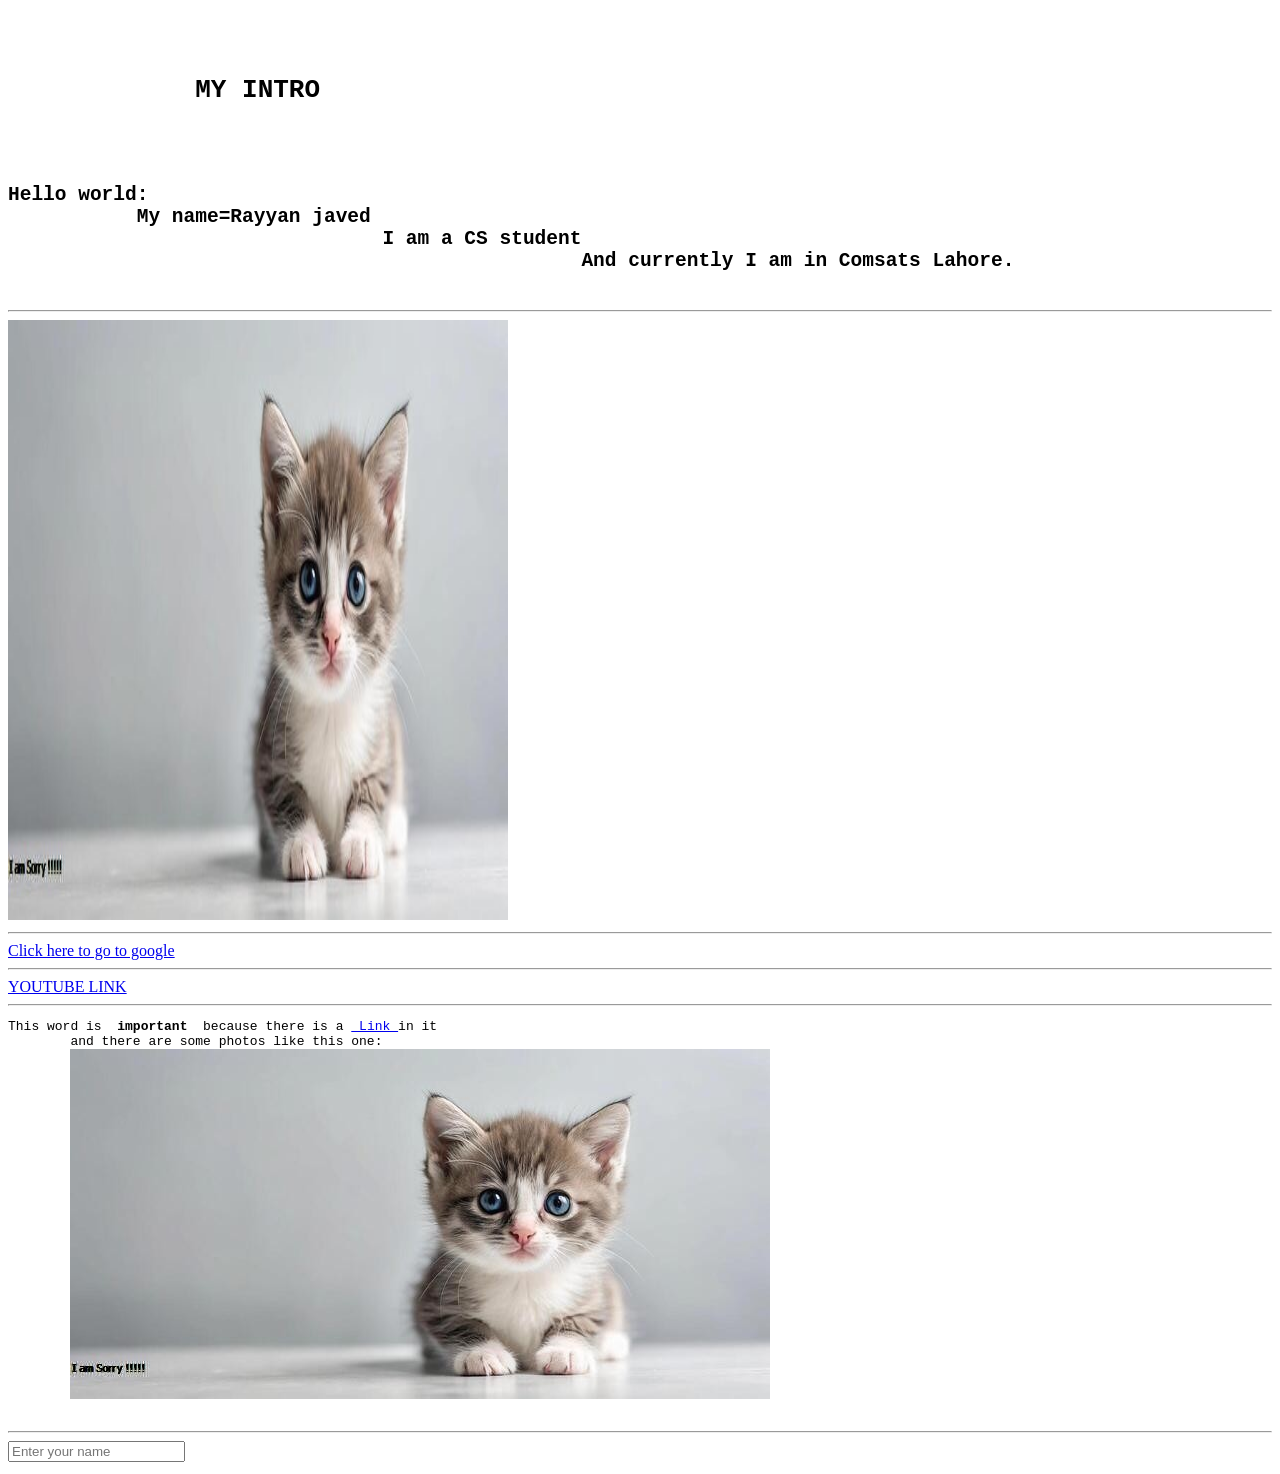
<file: pracice/resume/index.html>
<!DOCTYPE html>
<html lang="en">
<head>
    <meta charset="UTF-8">
    <meta name="viewport" content="width=device-width, initial-scale=1.0">
    <title>This is my first html file </title>
</head>
<body>
    <pre>
        <h1>
            MY INTRO
            </h1>
<h2>Hello world:
           My name=Rayyan javed 
                                I am a CS student
                                                 And currently I am in Comsats Lahore. 
        </pre>
    </h2>
        <br">
<hr>
        <img src="cat image.jpg" alt="cat image" width="500" height="600"/>
<hr>
        <a href="https://www.google.com/" target="_blank">Click here to go to google</a>
        <hr>

        <a href="https://www.youtube.com/" target="_blank"> YOUTUBE LINK</a>
        <hr>
        <pre>This word is <strong> important </strong> because there is a <a href="https://www.youtube.com/"> Link </a>in it 
        and there are some photos like this one: 
        <img src="cat image.jpg" alt="Photo"> 
    </pre>
       <hr>
       <input type="text" placeholder="Enter your name">

        <div id="myDiv">
     <header </div>

</body>
</html>
</file>
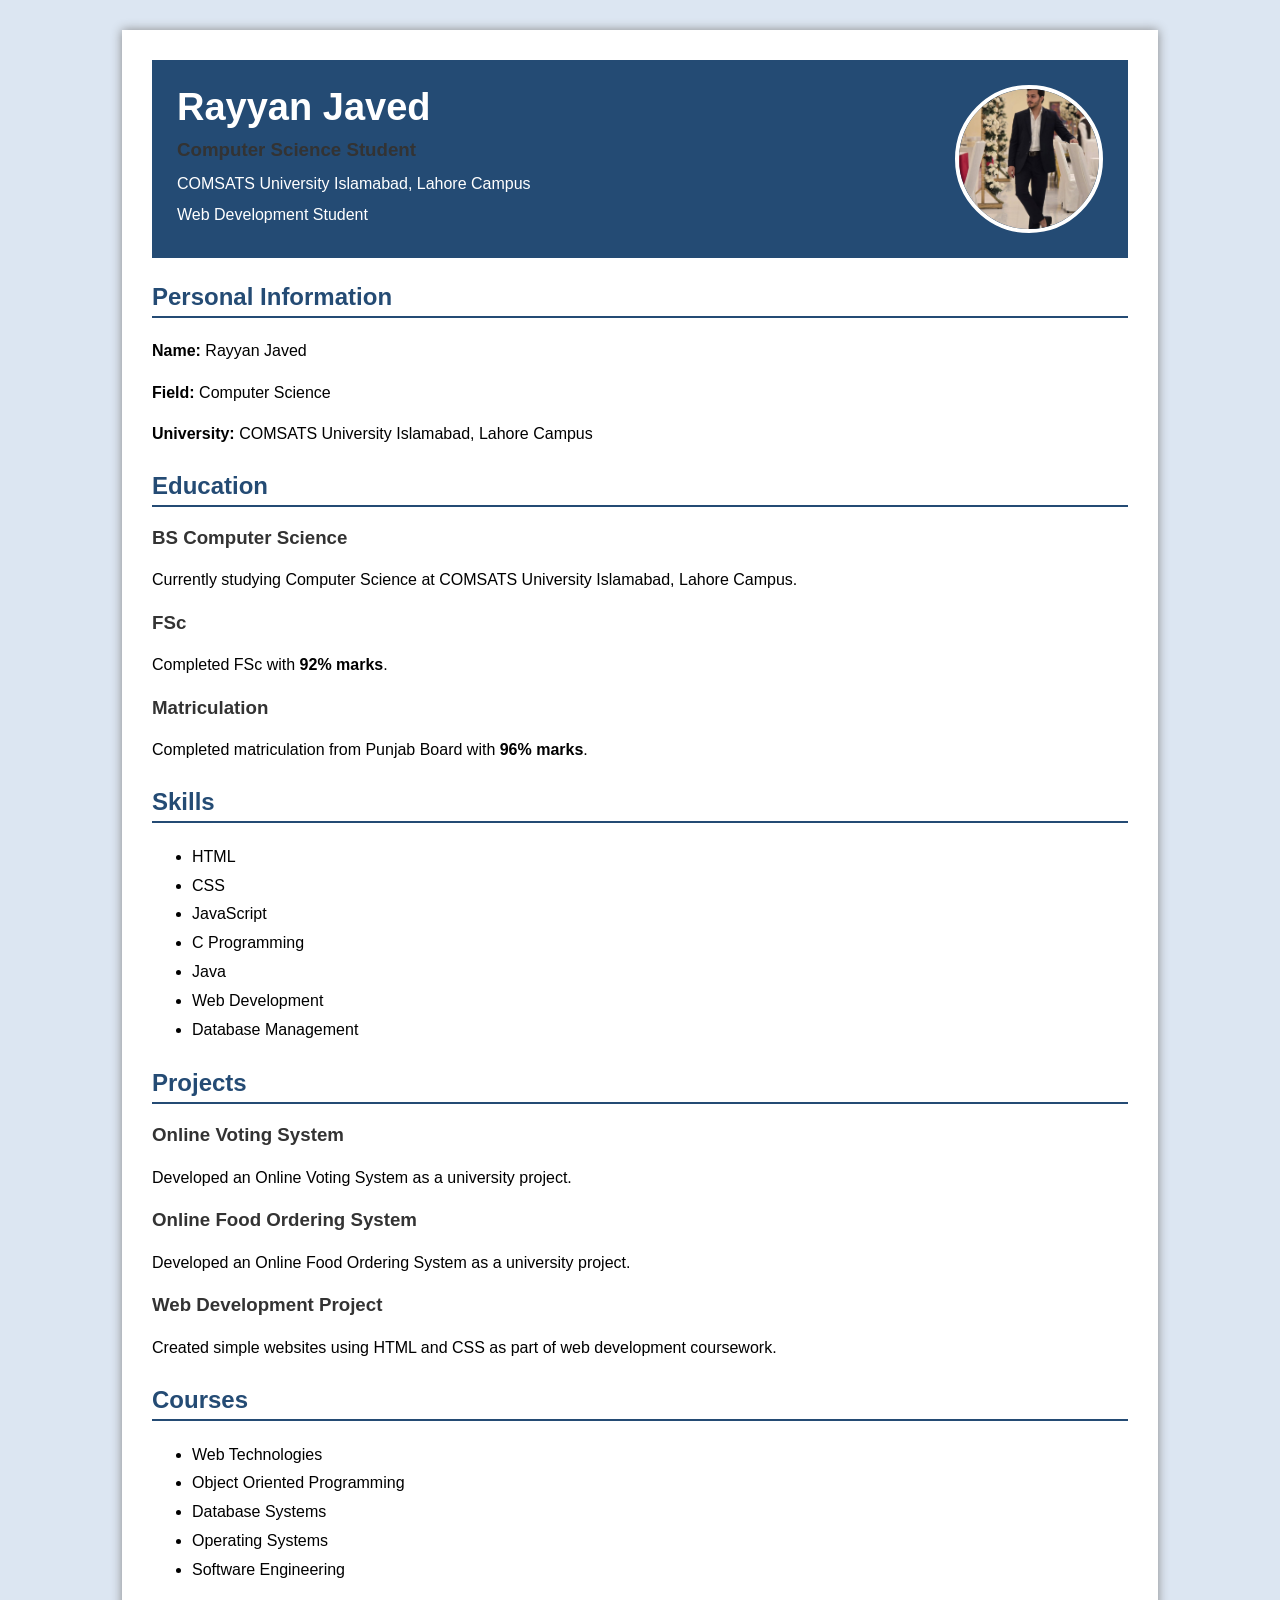
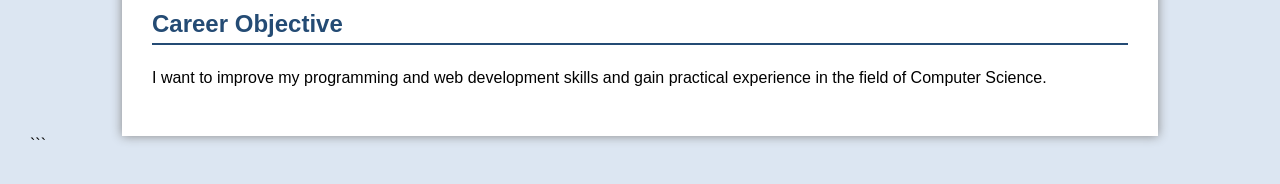
<file: assignment 1/cv.html>
<!DOCTYPE html>
<html lang="en">

<head>
    <meta charset="UTF-8">
    <meta name="viewport" content="width=device-width, initial-scale=1.0">
    <title>My CV</title>
    <link rel="stylesheet" href="style.css">



</head>

<body>

    <div class="cv">

        <div class="top">

            <div class="intro">
                <h1>Rayyan Javed</h1>
                <h3>Computer Science Student</h3>
                <p>COMSATS University Islamabad, Lahore Campus</p>
                <p>Web Development Student</p>
            </div>

            <img src="rayyan.jpeg" class="photo">

        </div>


        <div class="section">

            <h2>Personal Information</h2>

            <p><b>Name:</b> Rayyan Javed</p>
            <p><b>Field:</b> Computer Science</p>
            <p><b>University:</b> COMSATS University Islamabad, Lahore Campus</p>

        </div>


        <div class="section">

            <h2>Education</h2>

            <h3>BS Computer Science</h3>

            <p>
                Currently studying Computer Science at COMSATS University
                Islamabad, Lahore Campus.
            </p>

            <h3>FSc</h3>

            <p>
                Completed FSc with <b>92% marks</b>.
            </p>

            <h3>Matriculation</h3>

            <p>
                Completed matriculation from Punjab Board with
                <b>96% marks</b>.
            </p>

        </div>


        <div class="section">

            <h2>Skills</h2>

            <ul>
                <li>HTML</li>
                <li>CSS</li>
                <li>JavaScript</li>
                <li>C Programming</li>
                <li>Java</li>
                <li>Web Development</li>
                <li>Database Management</li>
            </ul>

        </div>


        <div class="section">

            <h2>Projects</h2>

            <h3>Online Voting System</h3>

            <p>
                Developed an Online Voting System as a university project.
            </p>

            <h3>Online Food Ordering System</h3>

            <p>
                Developed an Online Food Ordering System as a university project.
            </p>

            <h3>Web Development Project</h3>

            <p>
                Created simple websites using HTML and CSS as part of
                web development coursework.
            </p>

        </div>


        <div class="section">

            <h2>Courses</h2>

            <ul>
                <li>Web Technologies</li>
                <li>Object Oriented Programming</li>
                <li>Database Systems</li>
                <li>Operating Systems</li>
                <li>Software Engineering</li>
            </ul>

        </div>


        <div class="section">

            <h2>Career Objective</h2>

            <p>
                I want to improve my programming and web development skills
                and gain practical experience in the field of Computer Science.
            </p>

        </div>

    </div>

</body>

</html>
```
</file>
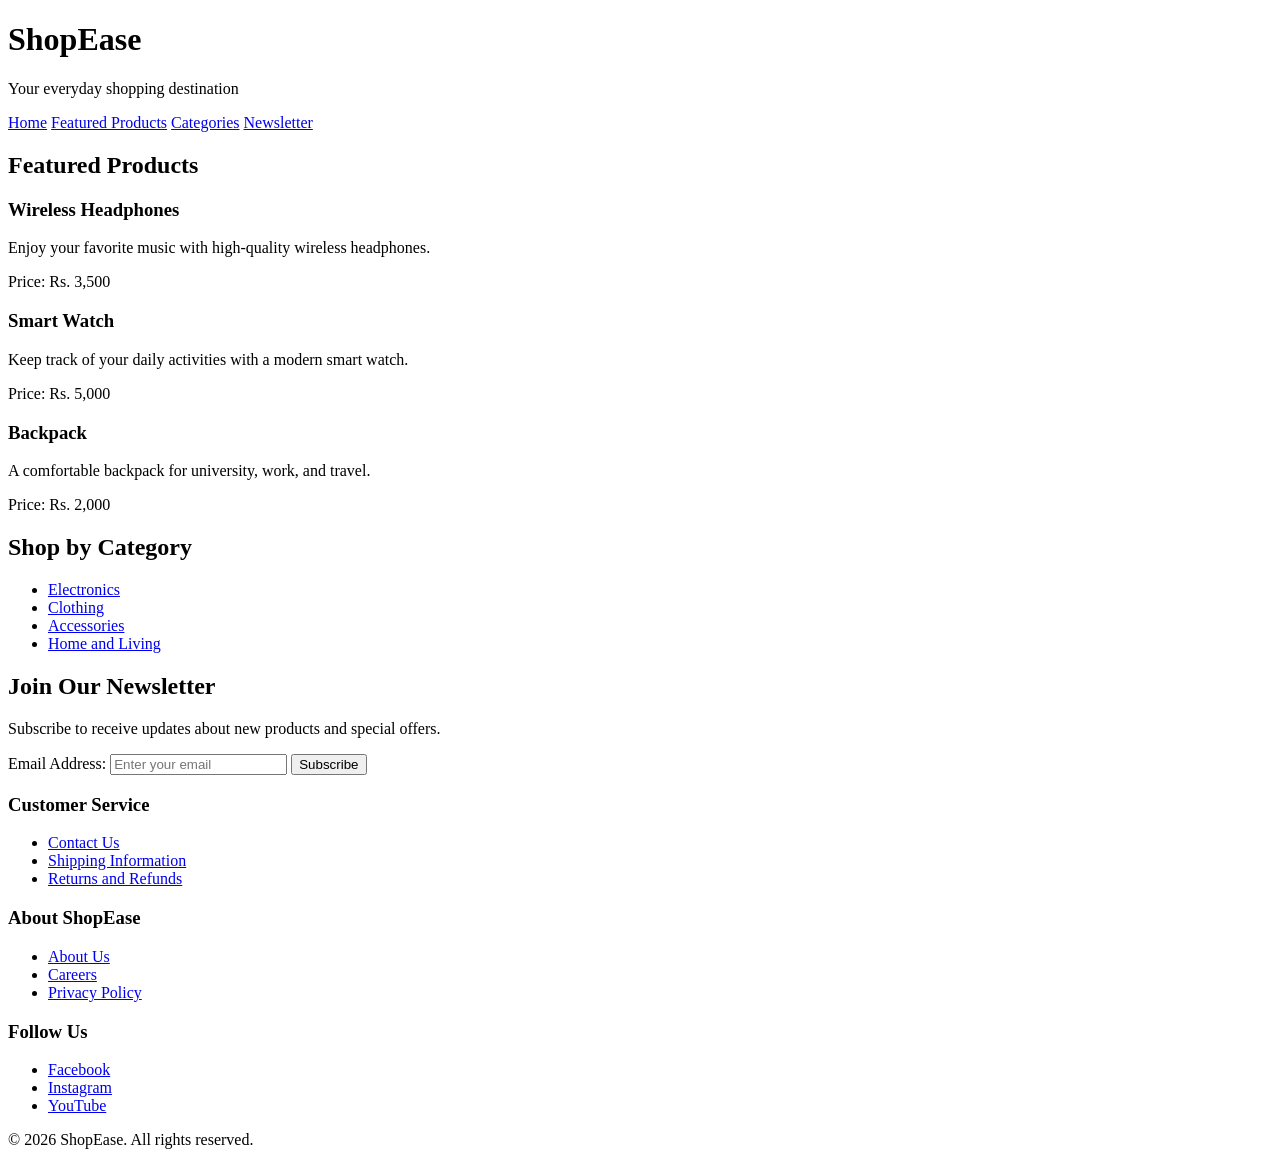
<file: lab 01/labtask1.html>
<!DOCTYPE html>
<html lang="en">
<head>
    <meta charset="UTF-8">
    <meta name="viewport" content="width=device-width, initial-scale=1.0">
    <title>ShopEase - Online Shopping</title>
</head>
<body>

    <header>
        <h1>ShopEase</h1>
        <p>Your everyday shopping destination</p>
    </header>

    <nav>
        <a href="index.html">Home</a>
        <a href="#featured-products">Featured Products</a>
        <a href="#categories">Categories</a>
        <a href="#newsletter">Newsletter</a>
    </nav>

    <main>
        <section id="featured-products">
            <h2>Featured Products</h2>

            <article>
                <h3>Wireless Headphones</h3>
                <p>Enjoy your favorite music with high-quality wireless headphones.</p>
                <p>Price: Rs. 3,500</p>
            </article>

            <article>
                <h3>Smart Watch</h3>
                <p>Keep track of your daily activities with a modern smart watch.</p>
                <p>Price: Rs. 5,000</p>
            </article>

            <article>
                <h3>Backpack</h3>
                <p>A comfortable backpack for university, work, and travel.</p>
                <p>Price: Rs. 2,000</p>
            </article>
        </section>

        <section id="categories">
            <h2>Shop by Category</h2>

            <ul>
                <li><a href="#electronics">Electronics</a></li>
                <li><a href="#clothing">Clothing</a></li>
                <li><a href="#accessories">Accessories</a></li>
                <li><a href="#home-living">Home and Living</a></li>
            </ul>
        </section>

        <section id="newsletter">
            <h2>Join Our Newsletter</h2>
            <p>Subscribe to receive updates about new products and special offers.</p>

            <form action="#" method="get">
                <label for="email">Email Address:</label>
                <input type="email" id="email" name="email" placeholder="Enter your email" required>
                <button type="submit">Subscribe</button>
            </form>
        </section>
    </main>

    <footer>
        <div>
            <h3>Customer Service</h3>
            <ul>
                <li><a href="#contact">Contact Us</a></li>
                <li><a href="#shipping">Shipping Information</a></li>
                <li><a href="#returns">Returns and Refunds</a></li>
            </ul>
        </div>

        <div>
            <h3>About ShopEase</h3>
            <ul>
                <li><a href="#about">About Us</a></li>
                <li><a href="#careers">Careers</a></li>
                <li><a href="#privacy">Privacy Policy</a></li>
            </ul>
        </div>

        <div>
            <h3>Follow Us</h3>
            <ul>
                <li><a href="#facebook">Facebook</a></li>
                <li><a href="#instagram">Instagram</a></li>
                <li><a href="#youtube">YouTube</a></li>
            </ul>
        </div>

        <p>&copy; 2026 ShopEase. All rights reserved.</p>
    </footer>

</body>
</html>
</file>
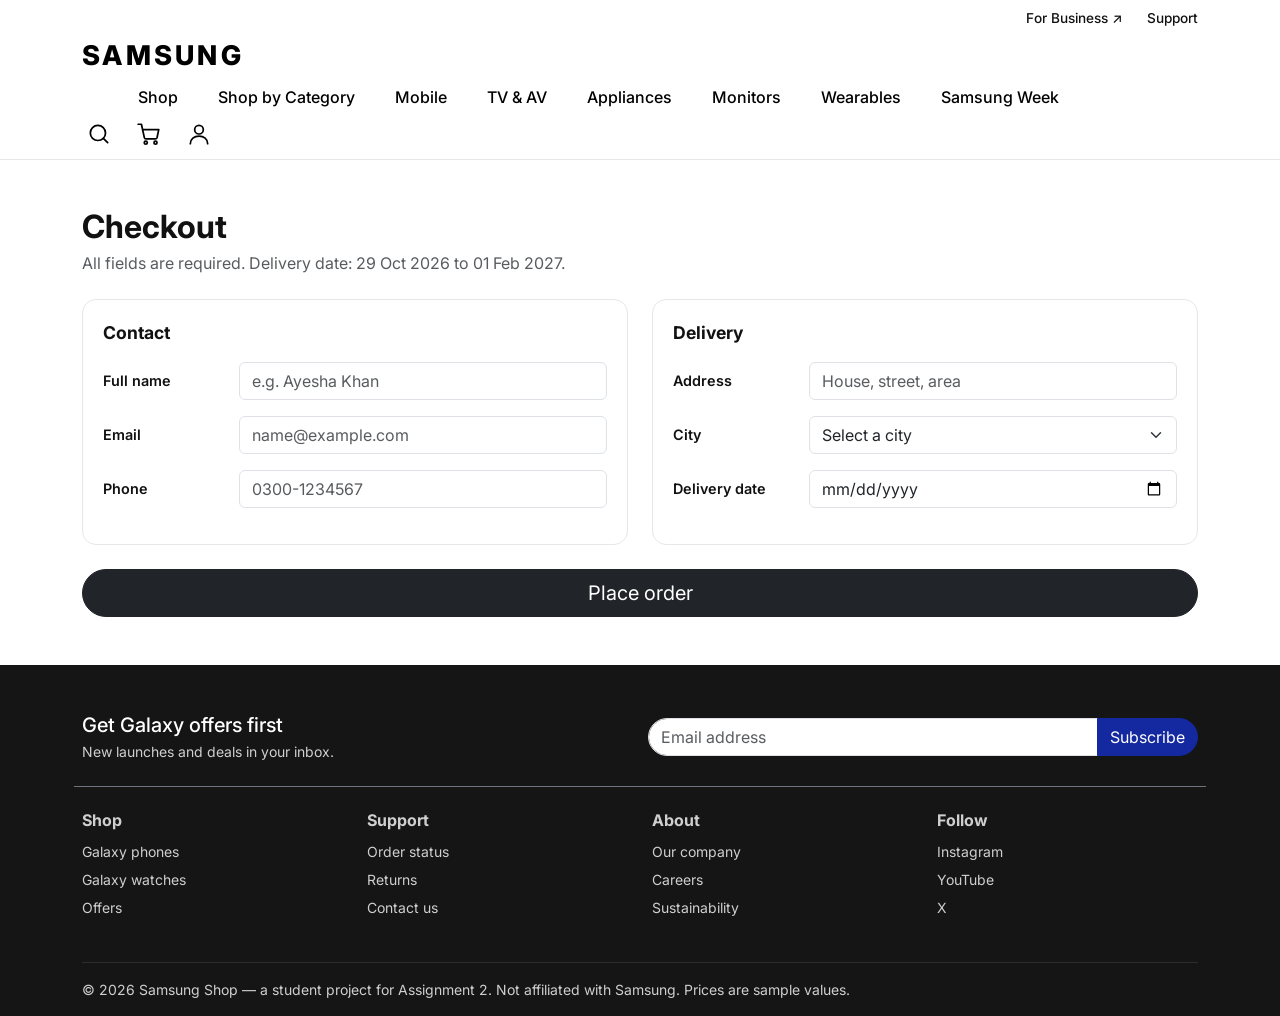
<file: midterm_Lab_exam/checkout.html>
<!DOCTYPE html>
<html lang="en">
<head>
  <meta charset="UTF-8">
  <meta name="viewport" content="width=device-width, initial-scale=1">
  <title>Checkout – Samsung Shop</title>
  <link href="https://fonts.googleapis.com/css2?family=Inter:wght@400;500;600;700;800&display=swap" rel="stylesheet">
  <link href="https://cdn.jsdelivr.net/npm/bootstrap@5.3.3/dist/css/bootstrap.min.css" rel="stylesheet">
  <link rel="stylesheet" href="css/style.css">
</head>
<body id="top" class="d-flex flex-column min-vh-100">

  <header class="site-header sticky-top bg-white">
    <div class="container">
      <div class="util d-none d-md-flex justify-content-end gap-4 pt-2">
        <a href="#">For Business &#8599;</a>
        <a href="#">Support</a>
      </div>
      <nav class="navbar navbar-expand flex-wrap px-0 py-2">
        <!-- Task 1: hidden checkbox = CSS-only hamburger button (below BP) -->
        <input type="checkbox" id="nav-toggle" class="nav-toggle visually-hidden" aria-label="Open menu">
        <a class="navbar-brand brand order-1" href="index.html">SAMSUNG</a>
        <ul class="navbar-nav main-nav flex-row flex-nowrap order-3 order-lg-2 w-100 w-lg-auto me-lg-auto ms-lg-5 gap-4 mt-1 mt-lg-0">
          <li class="nav-item"><a class="nav-link" href="index.html">Shop</a></li>
          <li class="nav-item mega-item">
            <a class="nav-link mega-trigger" href="#shop-by-category" aria-haspopup="true">Shop by Category</a>
            <!-- Task 1, from BP up: full-width panel with K = 5 columns (opens on hover or :focus-within) -->
            <div class="mega-panel">
              <div class="container">
                <div class="mega-grid">
                  <div class="mega-col">
                    <h3 class="mega-heading">Mobile</h3>
                    <ul class="mega-list">
                      <li><a href="index.html#mobile">Galaxy S26 Series</a></li>
                      <li><a href="index.html#mobile">Galaxy Z Fold &amp; Flip</a></li>
                      <li><a href="index.html#mobile">Galaxy A Series</a></li>
                      <li><a href="#">Chargers &amp; Cables</a></li>
                    </ul>
                  </div>
                  <div class="mega-col">
                    <h3 class="mega-heading">Wearables</h3>
                    <ul class="mega-list">
                      <li><a href="index.html#wearables">Galaxy Watch8</a></li>
                      <li><a href="index.html#wearables">Galaxy Watch Ultra</a></li>
                      <li><a href="index.html#wearables">Galaxy Watch FE</a></li>
                      <li><a href="#">Watch Bands</a></li>
                    </ul>
                  </div>
                  <div class="mega-col">
                    <h3 class="mega-heading">TV &amp; AV</h3>
                    <ul class="mega-list">
                      <li><a href="#">Neo QLED TVs</a></li>
                      <li><a href="#">The Frame</a></li>
                      <li><a href="#">Soundbars</a></li>
                      <li><a href="#">Projectors</a></li>
                    </ul>
                  </div>
                  <div class="mega-col">
                    <h3 class="mega-heading">Appliances</h3>
                    <ul class="mega-list">
                      <li><a href="#">Refrigerators</a></li>
                      <li><a href="#">Washing Machines</a></li>
                      <li><a href="#">Air Conditioners</a></li>
                      <li><a href="#">Microwave Ovens</a></li>
                    </ul>
                  </div>
                  <div class="mega-col">
                    <h3 class="mega-heading">Monitors</h3>
                    <ul class="mega-list">
                      <li><a href="#">Odyssey Gaming</a></li>
                      <li><a href="#">ViewFinity Pro</a></li>
                      <li><a href="#">Smart Monitors</a></li>
                      <li><a href="#">Monitor Accessories</a></li>
                    </ul>
                  </div>
                </div>
              </div>
            </div>
            <!-- Task 1, below BP: the same 5 groups as an accordion (details/summary) inside the hamburger menu -->
            <div class="mega-accordion" id="shop-by-category">
              <details>
                <summary>Mobile</summary>
                <ul>
                  <li><a href="index.html#mobile">Galaxy S26 Series</a></li>
                  <li><a href="index.html#mobile">Galaxy Z Fold &amp; Flip</a></li>
                  <li><a href="index.html#mobile">Galaxy A Series</a></li>
                  <li><a href="#">Chargers &amp; Cables</a></li>
                </ul>
              </details>
              <details>
                <summary>Wearables</summary>
                <ul>
                  <li><a href="index.html#wearables">Galaxy Watch8</a></li>
                  <li><a href="index.html#wearables">Galaxy Watch Ultra</a></li>
                  <li><a href="index.html#wearables">Galaxy Watch FE</a></li>
                  <li><a href="#">Watch Bands</a></li>
                </ul>
              </details>
              <details>
                <summary>TV &amp; AV</summary>
                <ul>
                  <li><a href="#">Neo QLED TVs</a></li>
                  <li><a href="#">The Frame</a></li>
                  <li><a href="#">Soundbars</a></li>
                  <li><a href="#">Projectors</a></li>
                </ul>
              </details>
              <details>
                <summary>Appliances</summary>
                <ul>
                  <li><a href="#">Refrigerators</a></li>
                  <li><a href="#">Washing Machines</a></li>
                  <li><a href="#">Air Conditioners</a></li>
                  <li><a href="#">Microwave Ovens</a></li>
                </ul>
              </details>
              <details>
                <summary>Monitors</summary>
                <ul>
                  <li><a href="#">Odyssey Gaming</a></li>
                  <li><a href="#">ViewFinity Pro</a></li>
                  <li><a href="#">Smart Monitors</a></li>
                  <li><a href="#">Monitor Accessories</a></li>
                </ul>
              </details>
            </div>
          </li>
          <li class="nav-item"><a class="nav-link" href="index.html#mobile">Mobile</a></li>
          <li class="nav-item"><a class="nav-link" href="#">TV &amp; AV</a></li>
          <li class="nav-item"><a class="nav-link" href="#">Appliances</a></li>
          <li class="nav-item"><a class="nav-link" href="#">Monitors</a></li>
          <li class="nav-item"><a class="nav-link" href="index.html#wearables">Wearables</a></li>
          <li class="nav-item"><a class="nav-link" href="#">Samsung Week</a></li>
        </ul>
        <div class="d-flex align-items-center gap-3 order-2 order-lg-3 ms-auto ms-lg-0">
          <a class="icon-btn" href="#" aria-label="Search"><svg width="26" height="26" viewBox="0 0 24 24" fill="none" stroke="currentColor" stroke-width="1.6" stroke-linecap="round" stroke-linejoin="round" aria-hidden="true"><circle cx="11" cy="11" r="7"/><path d="M20 20l-4-4"/></svg></a>
          <a class="icon-btn" href="checkout.html" aria-label="Cart"><svg width="26" height="26" viewBox="0 0 24 24" fill="none" stroke="currentColor" stroke-width="1.6" stroke-linecap="round" stroke-linejoin="round" aria-hidden="true"><circle cx="9" cy="20" r="1.4"/><circle cx="18" cy="20" r="1.4"/><path d="M2 3h3l2.7 12.4a1.5 1.5 0 0 0 1.5 1.2h8.7a1.5 1.5 0 0 0 1.5-1.1L21 8H6"/></svg></a>
          <a class="icon-btn" href="#" aria-label="Account"><svg width="26" height="26" viewBox="0 0 24 24" fill="none" stroke="currentColor" stroke-width="1.6" stroke-linecap="round" stroke-linejoin="round" aria-hidden="true"><circle cx="12" cy="8" r="4"/><path d="M4 21c0-4.4 3.6-7 8-7s8 2.6 8 7"/></svg></a>
        </div>
        <label for="nav-toggle" class="nav-burger order-2" aria-hidden="true">
          <svg width="26" height="26" viewBox="0 0 24 24" fill="none" stroke="currentColor" stroke-width="1.8" stroke-linecap="round" aria-hidden="true"><path d="M4 7h16M4 12h16M4 17h16"/></svg>
        </label>
      </nav>
    </div>
  </header>

  <main class="container py-4 py-md-5 checkout">
    <h1 class="h2 fw-bold mb-1">Checkout</h1>
    <p class="text-muted mb-4">All fields are required. Delivery date: 29 Oct 2026 to 01 Feb 2027.</p>

    <!-- Task 2: HTML5 validation only (required, type, minlength, pattern, min/max) - no JavaScript -->
    <form action="#" method="post">
      <div class="checkout-grid">
        <fieldset>
          <legend>Contact</legend>
          <div class="field">
            <label for="fullname">Full name</label>
            <input class="form-control" type="text" id="fullname" name="fullname" required minlength="3" autocomplete="name" placeholder="e.g. Ayesha Khan" aria-describedby="fullname-error">
            <span class="error" id="fullname-error">Enter your full name (at least 3 characters).</span>
          </div>
          <div class="field">
            <label for="email">Email</label>
            <input class="form-control" type="email" id="email" name="email" required autocomplete="email" placeholder="name@example.com" aria-describedby="email-error">
            <span class="error" id="email-error">Enter a valid email address.</span>
          </div>
          <div class="field">
            <label for="phone">Phone</label>
            <input class="form-control" type="tel" id="phone" name="phone" required pattern="03[0-9]{2}-[0-9]{7}" maxlength="12" placeholder="0300-1234567" aria-describedby="phone-error">
            <span class="error" id="phone-error">Use the format 03XX-XXXXXXX.</span>
          </div>
        </fieldset>
        <fieldset>
          <legend>Delivery</legend>
          <div class="field">
            <label for="address">Address</label>
            <input class="form-control" type="text" id="address" name="address" required minlength="8" autocomplete="street-address" placeholder="House, street, area" aria-describedby="address-error">
            <span class="error" id="address-error">Enter your full address (at least 8 characters).</span>
          </div>
          <div class="field">
            <label for="city">City</label>
            <select class="form-select" id="city" name="city" required aria-describedby="city-error"><option value="" selected disabled>Select a city</option><option>Lahore</option><option>Karachi</option><option>Islamabad</option><option>Rawalpindi</option><option>Faisalabad</option><option>Multan</option></select>
            <span class="error" id="city-error">Please choose a city.</span>
          </div>
          <div class="field">
            <label for="delivery-date">Delivery date</label>
            <input class="form-control" type="date" id="delivery-date" name="delivery_date" required min="2026-10-29" max="2027-02-01" aria-describedby="delivery-date-error">
            <span class="error" id="delivery-date-error">Pick a date from 29 Oct 2026 to 01 Feb 2027.</span>
          </div>
        </fieldset>
      </div>
      <button type="submit" class="btn btn-dark btn-lg w-100 mt-4">Place order</button>
    </form>
  </main>

  <footer id="footer" class="site-footer mt-auto pt-5 pb-3">
    <div class="container">
      <div class="newsletter row align-items-center g-3 pb-4 mb-4 border-bottom border-secondary">
        <div class="col-12 col-md-6">
          <h2 class="h5 text-white mb-1">Get Galaxy offers first</h2>
          <p class="small mb-0">New launches and deals in your inbox.</p>
        </div>
        <div class="col-12 col-md-6">
          <div class="input-group">
            <input type="email" class="form-control" placeholder="Email address" aria-label="Email address">
            <button class="btn btn-primary" type="button">Subscribe</button>
          </div>
        </div>
      </div>
      <div class="row row-cols-2 row-cols-md-4 g-4">
        <div class="col">
          <h2 class="h6 fw-bold">Shop</h2>
          <ul class="list-unstyled small">
            <li><a href="index.html#mobile">Galaxy phones</a></li>
            <li><a href="index.html#wearables">Galaxy watches</a></li>
            <li><a href="index.html">Offers</a></li>
          </ul>
        </div>
        <div class="col">
          <h2 class="h6 fw-bold">Support</h2>
          <ul class="list-unstyled small">
            <li><a href="#">Order status</a></li>
            <li><a href="#">Returns</a></li>
            <li><a href="#">Contact us</a></li>
          </ul>
        </div>
        <div class="col">
          <h2 class="h6 fw-bold">About</h2>
          <ul class="list-unstyled small">
            <li><a href="#">Our company</a></li>
            <li><a href="#">Careers</a></li>
            <li><a href="#">Sustainability</a></li>
          </ul>
        </div>
        <div class="col">
          <h2 class="h6 fw-bold">Follow</h2>
          <ul class="list-unstyled small">
            <li><a href="#">Instagram</a></li>
            <li><a href="#">YouTube</a></li>
            <li><a href="#">X</a></li>
          </ul>
        </div>
      </div>
      <hr class="border-secondary mt-4">
      <p class="small mb-0 text-center text-md-start">&copy; 2026 Samsung Shop &mdash; a student project for Assignment 2. Not affiliated with Samsung. Prices are sample values.</p>
    </div>
  </footer>
</body>
</html>
</file>
<file: assignment 1/style.css>
body {
            font-family: Arial, sans-serif;
            background-color: #dce6f2;
            margin: 30px;
        }

        .cv {
            background-color: white;
            width: 80%;
            margin: auto;
            padding: 30px;
            box-shadow: 0px 0px 10px #888;
        }

        .top {
            display: flex;
            align-items: center;
            background-color: #244b74;
            color: white;
            padding: 25px;
        }

        .intro {
            flex: 1;
            text-align: left;
        }

        .intro h1 {
            font-size: 38px;
            margin: 0;
        }

        .intro h3 {
            margin: 10px 0;
        }

        .intro p {
            margin: 5px 0;
        }

        .photo {
            width: 140px;
            height: 140px;
            border-radius: 50%;
            object-fit: cover;
            border: 4px solid white;
            margin-left: 30px;
        }

        .section {
            margin-top: 25px;
            text-align: left;
        }

        h2 {
            color: #244b74;
            border-bottom: 2px solid #244b74;
            padding-bottom: 5px;
        }

        h3 {
            color: #333;
        }

        p {
            font-size: 16px;
            line-height: 1.6;
        }

        ul {
            line-height: 1.8;
        }
</file>
<file: midterm_Lab_exam/css/style.css>
/* Custom styles on top of Bootstrap 5.3 */
:root {
  --blue: #1428a0;
  --buy: #0a6cf0;
  --soft: #f4f5f7;
  --line: #e5e7eb;
  --teal: #06384f;
}
html { scroll-behavior: smooth; }
body { font-family: "Inter", "Segoe UI", system-ui, -apple-system, Arial, sans-serif; color: #111; }
a { color: inherit; }
.scroll-target { scroll-margin-top: 180px; }
 
/* Header (Samsung style) */
.site-header { border-bottom: 1px solid var(--line); }
.util a { color: #111; text-decoration: none; font-size: .85rem; font-weight: 500; }
.util a:hover { text-decoration: underline; }
.brand { font-weight: 800; font-size: 1.7rem; letter-spacing: .12em; color: #000; padding: 0; margin: 0; }
.main-nav { overflow-x: auto; scrollbar-width: none; }
.main-nav::-webkit-scrollbar { display: none; }
.main-nav .nav-link { position: relative; color: #000; font-weight: 500; padding: .5rem 0; white-space: nowrap; }
.main-nav .nav-link::after {
  content: ""; position: absolute; left: 0; bottom: 2px; width: 0; height: 2px;
  background: #000; transition: width .2s;
}
.main-nav .nav-link:hover::after { width: 100%; }
.icon-btn { display: inline-flex; padding: .25rem; color: #000; }
.icon-btn:hover { color: var(--blue); }
 
/* Promo bar */
.promo { background: var(--soft); font-size: .9rem; }
.promo a { color: #000; font-weight: 500; text-decoration: none; white-space: nowrap; }
.promo a:hover { text-decoration: underline; }
 
/* Hero: the full banner is shown (height: auto, never cropped); text sits bottom-right on top of it */
.hero { display: grid; background: var(--teal); color: #fff; }
.hero-img { grid-area: 1 / 1; display: block; width: 100%; height: auto; }
.hero-copy {
  grid-area: 1 / 1; z-index: 1; align-self: end; justify-self: end;
  padding: 0 clamp(1rem, 5vw, 5rem) clamp(1rem, 4vw, 3.5rem) 0;
  text-shadow: 0 2px 14px rgba(0, 0, 0, .35);
}
.hero-copy h1 { font-size: clamp(1.6rem, 4.6vw, 4.2rem); font-weight: 700; line-height: 1.05; margin: 0; letter-spacing: -.01em; }
.hero-copy p { font-size: clamp(1.1rem, 3.4vw, 3.1rem); font-weight: 300; line-height: 1.15; margin: .25rem 0 0; }
.sparkle { width: .8em; height: .8em; vertical-align: -.05em; }
 
/* Buttons */
.btn-primary {
  --bs-btn-bg: var(--blue); --bs-btn-border-color: var(--blue);
  --bs-btn-hover-bg: #0e1d78; --bs-btn-hover-border-color: #0e1d78;
  border-radius: 999px;
}
.btn-buy { background: var(--buy); color: #fff; border: 0; border-radius: 999px; font-weight: 700; padding: .6rem 1.7rem; }
.btn-buy:hover { background: #0857c3; color: #fff; }
 
/* Features strip */
.feature-strip { background: #fff; border-bottom: 1px solid var(--line); }
.feature { border-left: 3px solid var(--blue); padding-left: .9rem; }
.feature strong { display: block; font-size: .95rem; }
.feature span { font-size: .82rem; color: #6b7280; }
 
/* Section heading */
.section-title::after {
  content: ""; display: block; width: 48px; height: 3px; margin-top: .5rem;
  background: var(--blue); border-radius: 2px;
}
 
/* Product cards: no outline, no padding, no cropping */
.product-card {
  border: 0; border-radius: 16px; overflow: hidden;
  box-shadow: 0 4px 16px rgba(0, 0, 0, .08);
  transition: transform .2s ease, box-shadow .2s ease;
}
.product-card:hover { transform: translateY(-4px); box-shadow: 0 14px 30px rgba(20, 40, 160, .18); }
.product-card .btn { border-radius: 999px; }
.product-card .btn-dark { --bs-btn-hover-bg: var(--blue); --bs-btn-hover-border-color: var(--blue); }
.product-img, .detail-img { display: block; overflow: hidden; background: var(--soft); }
.product-img img, .detail-img img { display: block; width: 100%; height: auto; }
.product-img img { transition: transform .3s ease; }
.product-card:hover .product-img img { transform: scale(1.04); }
.card-title a { text-decoration: none; }
.card-title a:hover { color: var(--blue); }
.price { font-weight: 700; font-size: 1.1rem; }
.tag-new {
  position: absolute; top: .75rem; left: .75rem; z-index: 2;
  background: var(--blue); color: #fff; font-size: .7rem; font-weight: 600;
  padding: .2rem .65rem; border-radius: 999px;
}
 
/* Product bar + detail */
.product-bar { background: #fff; border-bottom: 1px solid var(--line); }
.bar-title { font-size: 1.6rem; font-weight: 700; margin: 0; line-height: 1.2; }
.stars { color: #f5a623; letter-spacing: .05em; }
.bar-tabs a { color: #111; text-decoration: none; font-weight: 500; padding-bottom: .25rem; border-bottom: 2px solid transparent; }
.bar-tabs a:hover { border-bottom-color: #111; }
.detail-img { border-radius: 20px; box-shadow: 0 10px 30px rgba(0, 0, 0, .1); }
.detail-price { font-size: 1.9rem; font-weight: 700; color: var(--blue); }
.qty-input { width: 90px; }
.btn-lg { border-radius: 999px; }
.swatch {
  display: inline-block; width: 30px; height: 30px; border-radius: 50%;
  border: 2px solid #fff; box-shadow: 0 0 0 1px #b8bcc4;
}
.swatch.selected { box-shadow: 0 0 0 2px var(--blue); }
.sw-black { background: #1c1c1e; }
.sw-silver { background: #d9dbe0; }
.sw-blue { background: #3b5bdb; }
.trust > div > div { background: var(--soft); border-radius: 12px; padding: .75rem .5rem; }
 
/* Chat widget + scroll to top (pure CSS, no JavaScript) */
.chat-widget {
  position: fixed; right: 1rem; bottom: 1rem; z-index: 1030;
  display: flex; flex-direction: column; align-items: flex-end; gap: .75rem;
}
.chat-row { display: flex; align-items: center; gap: .6rem; }
.chat-bubble {
  position: relative; max-width: 240px; background: #fff; color: #333;
  border-radius: 16px; padding: .75rem 2.6rem .75rem 1rem;
  font-size: .82rem; line-height: 1.35; box-shadow: 0 6px 24px rgba(0, 0, 0, .18);
}
.chat-close {
  position: absolute; top: .6rem; right: .65rem; width: 20px; height: 20px;
  border-radius: 50%; background: #333; color: #fff;
  font-size: .95rem; line-height: 19px; text-align: center; cursor: pointer;
}
.chat-toggle:checked ~ .chat-row .chat-bubble { display: none; }
.chat-toggle:focus-visible ~ .chat-row .chat-close { outline: 2px solid var(--buy); outline-offset: 2px; }
.chat-avatar {
  width: 56px; height: 56px; border-radius: 50%; overflow: hidden; display: block;
  border: 2px solid #fff; box-shadow: 0 6px 24px rgba(0, 0, 0, .25);
}
.chat-avatar svg { display: block; width: 100%; height: 100%; }
.to-top {
  width: 48px; height: 48px; border-radius: 50%; background: #111; color: #fff;
  display: grid; place-items: center; margin-right: 4px;
}
.to-top:hover { background: var(--blue); color: #fff; }
 
/* Footer */
.site-footer { background: #151515; color: #cfcfcf; }
.site-footer a { color: #cfcfcf; text-decoration: none; line-height: 2; }
.site-footer a:hover { color: #fff; text-decoration: underline; }
.newsletter .form-control { border-radius: 999px 0 0 999px; }
.newsletter .btn { border-radius: 0 999px 999px 0; }
 
/* Media queries (w-lg-auto isn't a Bootstrap class, so it is defined here) */
@media (min-width: 992px) {
  .w-lg-auto { width: auto !important; }
}
/* Phone: banner on top, text underneath on the dark teal background */
@media (max-width: 767.98px) {
  .hero { display: block; }
  .hero-copy { padding: 1rem; text-shadow: none; }
}
@media (max-width: 575.98px) {
  .brand { font-size: 1.4rem; }
  .bar-title { font-size: 1.3rem; }
}
@media (prefers-reduced-motion: reduce) {
  html { scroll-behavior: auto; }
  .product-card, .product-img img, .main-nav .nav-link::after { transition: none; }
}
 
/* =====================================================
   MIDTERM  (roll FA24-BCS-095  ->  N = 95)
   BP = 600 + 95 = 695px   H = (95 x 7) mod 360 = 305   K = (95 mod 3) + 3 = 5
   ===================================================== */
:root {
  --accent: hsl(305, 70%, 45%);
  --k: 5;
}
 
/* ---------- TASK 1: mega-menu (from BP up) and hamburger accordion (below BP) ---------- */
.site-header { z-index: 1040; }              /* above the chat widget (1030), cards and everything else */
.site-header .navbar { position: static; }   /* so the panel is placed against the full-width header */
.mega-item { position: static; }
 
.nav-burger { display: none; cursor: pointer; padding: .25rem; color: #000; }
.nav-toggle:focus-visible ~ .nav-burger { outline: 2px solid var(--accent); outline-offset: 2px; }
.mega-panel, .mega-accordion { display: none; }
 
.mega-heading {
  font-size: .8rem; font-weight: 700; letter-spacing: .08em; text-transform: uppercase;
  color: var(--accent); margin: 0 0 .75rem; padding-bottom: .5rem; border-bottom: 2px solid var(--accent);
}
.mega-list { list-style: none; margin: 0; padding: 0; }
.mega-list a { display: block; padding: .3rem 0; color: #222; text-decoration: none; font-size: .92rem; }
.mega-list a:hover, .mega-list a:focus-visible { color: var(--accent); text-decoration: underline; }
 
/* below BP: links hide behind the hamburger, groups become an accordion */
@media (max-width: 694.98px) {
  .nav-burger { display: inline-flex; }
  .site-header .main-nav {
    display: none; overflow: visible; border-top: 1px solid var(--line);
    flex-direction: column !important; gap: 0 !important;
  }
  .site-header .nav-toggle:checked ~ .main-nav { display: flex; }
  .site-header .main-nav .nav-link { padding: .75rem 0; border-bottom: 1px solid var(--line); }
  .mega-accordion { display: block; padding-left: .75rem; }
  .mega-accordion details { border-bottom: 1px solid var(--line); }
  .mega-accordion summary {
    display: flex; justify-content: space-between; align-items: center;
    padding: .65rem 0; font-weight: 600; cursor: pointer; list-style: none;
  }
  .mega-accordion summary::-webkit-details-marker { display: none; }
  .mega-accordion summary::after { content: "+"; color: var(--accent); font-size: 1.2rem; }
  .mega-accordion details[open] summary::after { content: "\2212"; }
  .mega-accordion ul { list-style: none; margin: 0; padding: 0 0 .5rem .75rem; }
  .mega-accordion li a { display: block; padding: .35rem 0; color: #333; text-decoration: none; }
}
 
/* from BP up: full-width panel under the navbar, K columns */
@media (min-width: 695px) {
  .nav-toggle { display: none; }
  .mega-panel {
    display: block; position: absolute; left: 0; right: 0; top: 100%;
    background: #fff; border-top: 1px solid var(--line); box-shadow: 0 18px 40px rgba(0, 0, 0, .18);
    visibility: hidden; opacity: 0; pointer-events: none;
    transition: opacity .15s ease, visibility .15s ease;
  }
  /* invisible bridge so the panel stays open while the pointer travels from the menu item into it */
  .mega-panel::before { content: ""; position: absolute; left: 0; right: 0; bottom: 100%; height: 14px; }
  .mega-item:hover > .mega-panel,
  .mega-item:focus-within > .mega-panel { visibility: visible; opacity: 1; pointer-events: auto; }
  .mega-grid {
    display: grid; grid-template-columns: repeat(var(--k), minmax(0, 1fr));
    gap: 2rem; padding: 1.75rem 0 2rem;
  }
}
 
/* ---------- TASK 2: checkout form ---------- */
.checkout-grid { display: grid; grid-template-columns: 1fr; gap: 1.5rem; }
.checkout fieldset { border: 1px solid var(--line); border-radius: 14px; padding: 1.25rem; }
.checkout legend { font-size: 1.1rem; font-weight: 700; padding: 0; margin-bottom: 1rem; }
.field { display: grid; grid-template-columns: 1fr; gap: .35rem; margin-bottom: 1rem; }
.field label { font-weight: 600; font-size: .9rem; }
.field .error { display: none; color: #c1121f; font-size: .82rem; }
.field :is(input, select):user-invalid { border-color: #c1121f; box-shadow: 0 0 0 .15rem rgba(193, 18, 31, .15); }
.field :is(input, select):user-invalid ~ .error { display: block; }
@supports not selector(:user-invalid) {
  .field input:not(:placeholder-shown):invalid { border-color: #c1121f; }
  .field input:not(:placeholder-shown):invalid ~ .error { display: block; }
}
@media (min-width: 695px) {
  .checkout-grid { grid-template-columns: 1fr 1fr; align-items: start; }
  .field { grid-template-columns: 7.5rem 1fr; column-gap: 1rem; align-items: center; }
  .field .error { grid-column: 2; }
}
 
/* ---------- TASK 3: cart badge and mini cart ---------- */
.cart-btn { position: relative; }
.cart-badge {
  position: absolute; top: -4px; right: -8px; min-width: 18px; height: 18px; padding: 0 4px;
  display: grid; place-items: center; border-radius: 999px;
  background: var(--accent); color: #fff; font-size: .7rem; font-weight: 700; line-height: 1;
}
.mini-cart {
  position: absolute; top: 100%; right: .75rem; z-index: 5;
  width: min(360px, calc(100vw - 1.5rem)); padding: 1rem;
  background: #fff; border: 1px solid var(--line); border-radius: 14px; box-shadow: 0 14px 36px rgba(0, 0, 0, .2);
}
.mini-list { max-height: 45vh; overflow-y: auto; }
.mini-item {
  display: grid; grid-template-columns: 1fr auto auto; gap: .5rem; align-items: center;
  padding: .45rem 0; border-bottom: 1px solid var(--line); font-size: .9rem;
}
.mini-name { font-weight: 600; }
@media (min-width: 695px) {
  .cart-wrap { position: relative; }
  .mini-cart { top: calc(100% + .75rem); right: 0; width: 360px; }
}
</file>
